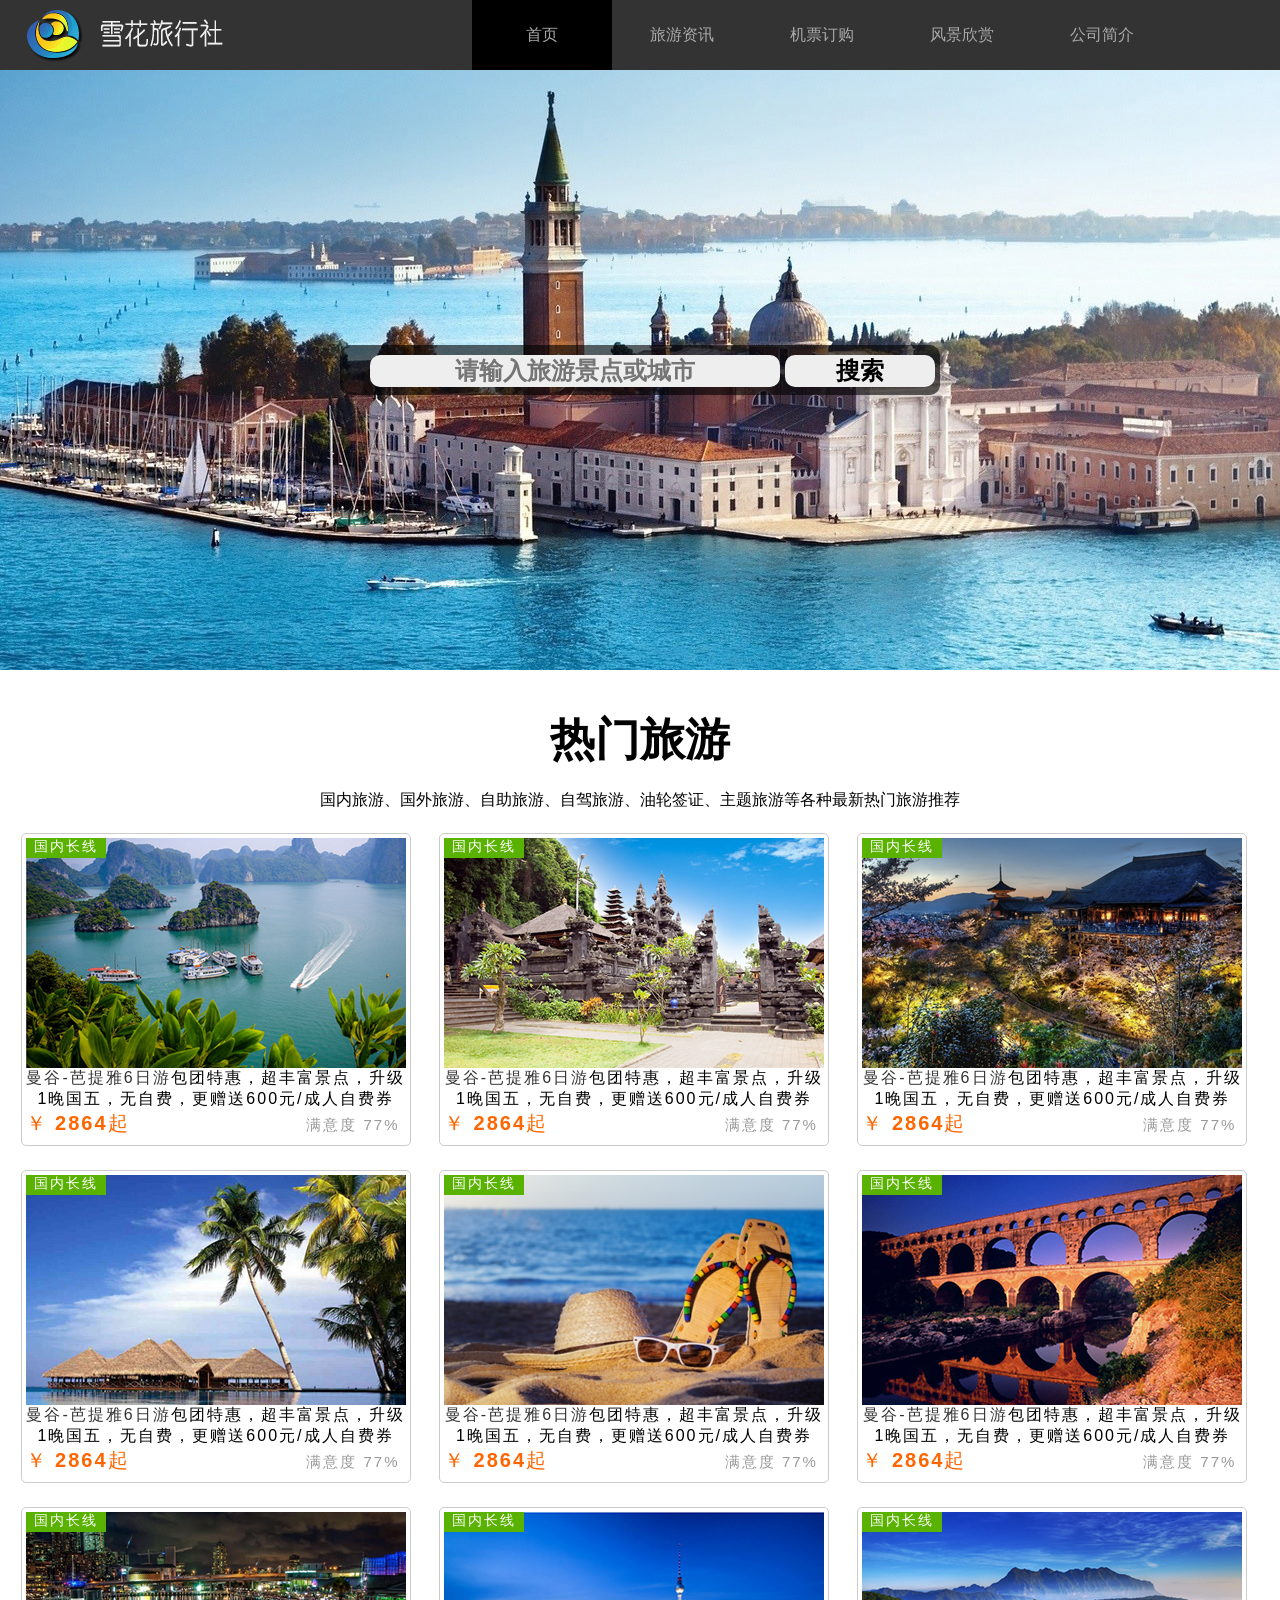
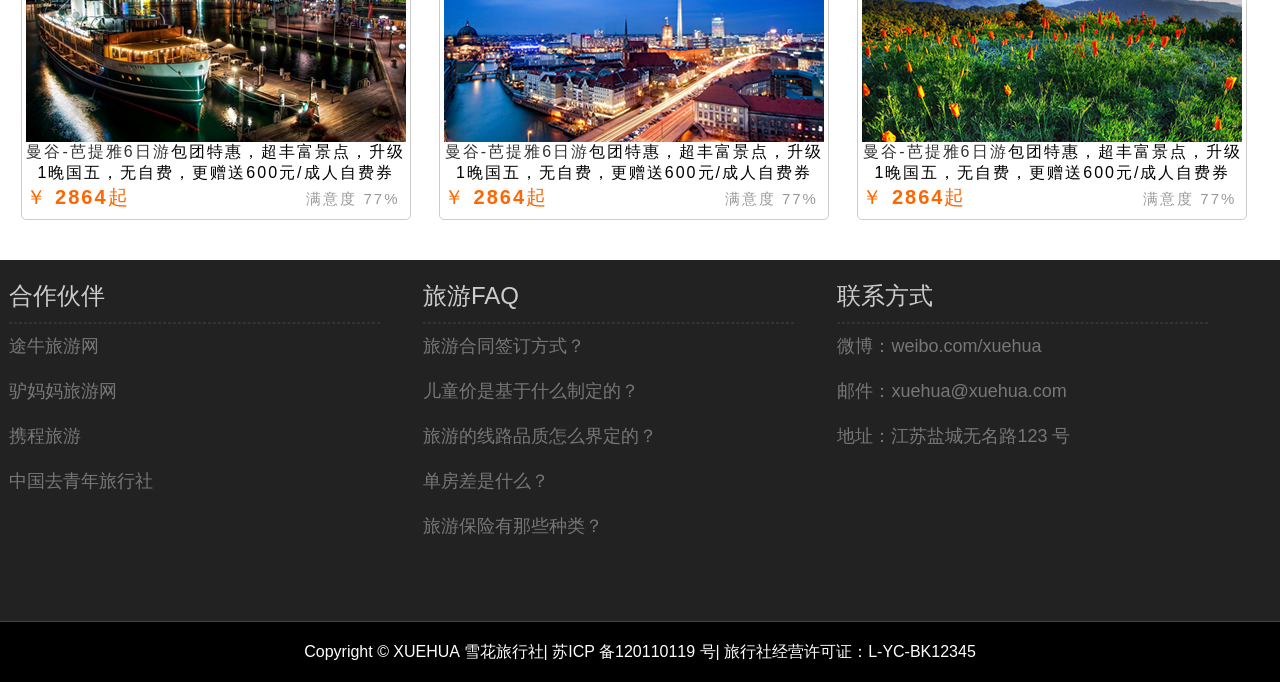
<file: src/index.html>
<!DOCTYPE html>
<html lang="zh-cn">
<head>
    <meta charset="UTF-8">
    <title>首页--旅游网站</title>
    <link rel="stylesheet" href="/css/basic.css">
    <link rel="stylesheet" href="/css/style.css">
</head>
<body>
    <header>
        <nav id="nav">
            <div id="logo">
                <img src="/img/logo.png" alt="logo">
            </div>
            <ul>
                <li class="active"><a href="">首页</a></li>
                <li><a href="informations.html">旅游资讯</a></li>
                <li><a href="ticket.html">机票订购</a></li>
                <li><a href="scenery.html">风景欣赏</a></li>
                <li><a href="about.html">公司简介</a></li>
            </ul>
        </nav>
    </header>
    <div class="search" style="background: url(/img/search.jpg) no-repeat center">
        <div class="center"></div>
        <input type="text" class="input" placeholder="请输入旅游景点或城市">
        <div class="button">搜索</div>
    </div>
    <div class="tour">
        <section class="news">
            <h2>热门旅游</h2>
            <p>国内旅游、国外旅游、自助旅游、自驾旅游、油轮签证、主题旅游等各种最新热门旅游推荐</p>
        </section>
        <figure>
            <img src="/img/tour1.jpg" alt="图片">
            <figcaption>
                <strong class="title">曼谷-芭提雅6日游</strong>包团特惠，超丰富景点，升级1晚国五，无自费，更赠送600元/成人自费券
                <div class="info">
                    <em class="sat">满意度 77%</em>
                    <span class="price">￥ <strong>2864</strong>起</span>
                </div>
                <div class="type">国内长线</div>
            </figcaption>
        </figure>
        <figure>
            <img src="/img/tour2.jpg" alt="图片">
            <figcaption>
                <strong class="title">曼谷-芭提雅6日游</strong>包团特惠，超丰富景点，升级1晚国五，无自费，更赠送600元/成人自费券
                <div class="info">
                    <em class="sat">满意度 77%</em>
                    <span class="price">￥ <strong>2864</strong>起</span>
                </div>
                <div class="type">国内长线</div>
            </figcaption>
        </figure>
        <figure>
            <img src="/img/tour3.jpg" alt="图片">
            <figcaption>
                <strong class="title">曼谷-芭提雅6日游</strong>包团特惠，超丰富景点，升级1晚国五，无自费，更赠送600元/成人自费券
                <div class="info">
                    <em class="sat">满意度 77%</em>
                    <span class="price">￥ <strong>2864</strong>起</span>
                </div>
                <div class="type">国内长线</div>
            </figcaption>
        </figure>
        <figure>
            <img src="/img/tour4.jpg" alt="图片">
            <figcaption>
                <strong class="title">曼谷-芭提雅6日游</strong>包团特惠，超丰富景点，升级1晚国五，无自费，更赠送600元/成人自费券
                <div class="info">
                    <em class="sat">满意度 77%</em>
                    <span class="price">￥ <strong>2864</strong>起</span>
                </div>
                <div class="type">国内长线</div>
            </figcaption>
        </figure>
        <figure>
            <img src="/img/tour5.jpg" alt="图片">
            <figcaption>
                <strong class="title">曼谷-芭提雅6日游</strong>包团特惠，超丰富景点，升级1晚国五，无自费，更赠送600元/成人自费券
                <div class="info">
                    <em class="sat">满意度 77%</em>
                    <span class="price">￥ <strong>2864</strong>起</span>
                </div>
                <div class="type">国内长线</div>
            </figcaption>
        </figure>
        <figure>
            <img src="/img/tour6.jpg" alt="图片">
            <figcaption>
                <strong class="title">曼谷-芭提雅6日游</strong>包团特惠，超丰富景点，升级1晚国五，无自费，更赠送600元/成人自费券
                <div class="info">
                    <em class="sat">满意度 77%</em>
                    <span class="price">￥ <strong>2864</strong>起</span>
                </div>
                <div class="type">国内长线</div>
            </figcaption>
        </figure>
        <figure>
            <img src="/img/tour7.jpg" alt="图片">
            <figcaption>
                <strong class="title">曼谷-芭提雅6日游</strong>包团特惠，超丰富景点，升级1晚国五，无自费，更赠送600元/成人自费券
                <div class="info">
                    <em class="sat">满意度 77%</em>
                    <span class="price">￥ <strong>2864</strong>起</span>
                </div>
                <div class="type">国内长线</div>
            </figcaption>
        </figure>
        <figure>
            <img src="/img/tour8.jpg" alt="图片">
            <figcaption>
                <strong class="title">曼谷-芭提雅6日游</strong>包团特惠，超丰富景点，升级1晚国五，无自费，更赠送600元/成人自费券
                <div class="info">
                    <em class="sat">满意度 77%</em>
                    <span class="price">￥ <strong>2864</strong>起</span>
                </div>
                <div class="type">国内长线</div>
            </figcaption>
        </figure>
        <figure>
            <img src="/img/tour9.jpg" alt="图片">
            <figcaption>
                <strong class="title">曼谷-芭提雅6日游</strong>包团特惠，超丰富景点，升级1晚国五，无自费，更赠送600元/成人自费券
                <div class="info">
                    <em class="sat">满意度 77%</em>
                    <span class="price">￥ <strong>2864</strong>起</span>
                </div>
                <div class="type">国内长线</div>
            </figcaption>
        </figure>
    </div>
    <footer id="footer">
        <div class="top">
            <div class="block left">
                <h3>合作伙伴</h3>
                <hr>
                <ul>
                    <li>途牛旅游网</li>
                    <li>驴妈妈旅游网</li>
                    <li>携程旅游</li>
                    <li>中国去青年旅行社</li>
                </ul>
            </div>
            <div class="block middle">
                <h3>旅游FAQ</h3>
                <hr>
                <ul class="faq">
                    <li>旅游合同签订方式？</li>
                    <li>儿童价是基于什么制定的？</li>
                    <li>旅游的线路品质怎么界定的？</li>
                    <li>单房差是什么？</li>
                    <li>旅游保险有那些种类？</li>
                </ul>
            </div>
            <div class="block right">
                <h3>联系方式</h3>
                <hr>
                <ul>
                    <li>微博：weibo.com/xuehua</li>
                    <li>邮件：xuehua@xuehua.com</li>
                    <li>地址：江苏盐城无名路123 号</li>
                </ul>
            </div>
        </div>
    </footer>
    <div class="bottom">
        Copyright © XUEHUA 雪花旅行社| 苏ICP 备120110119 号| 旅行社经营许可证：L-YC-BK12345
    </div>
</body>
</html>
</file>
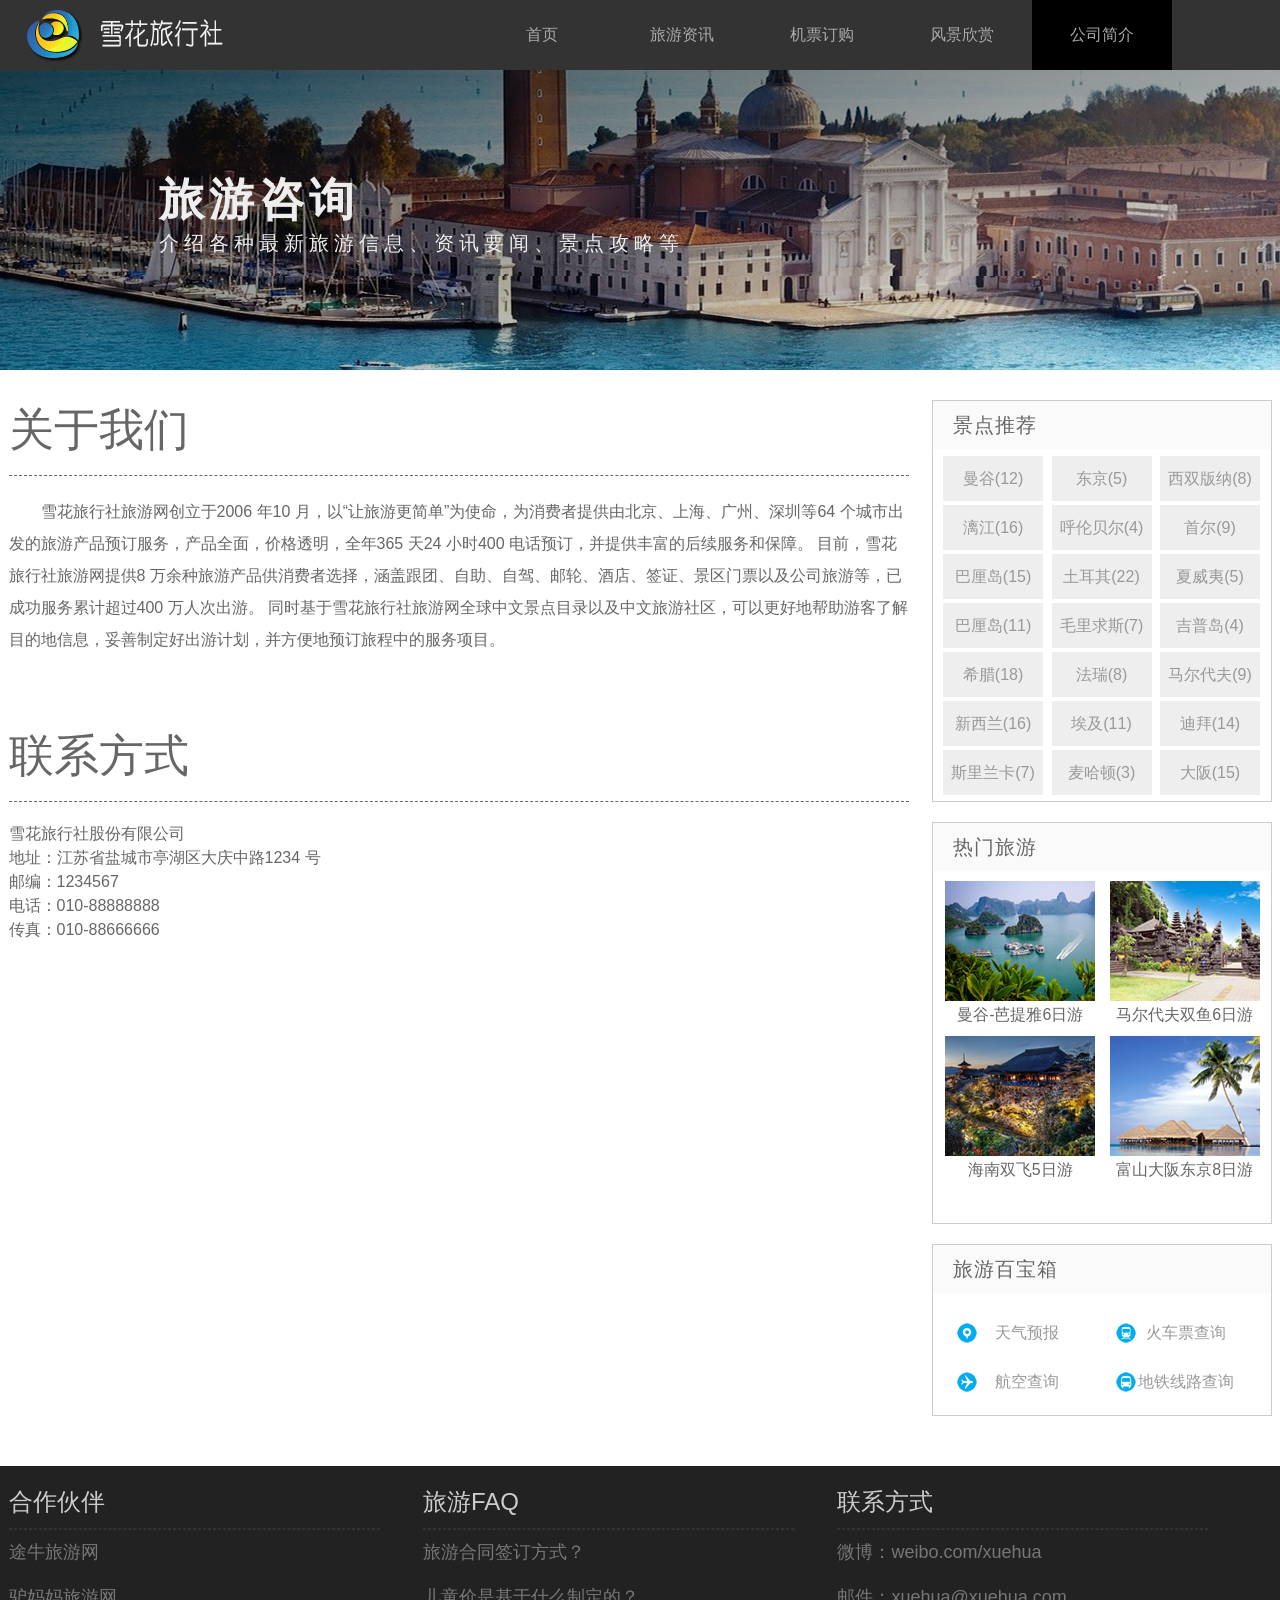
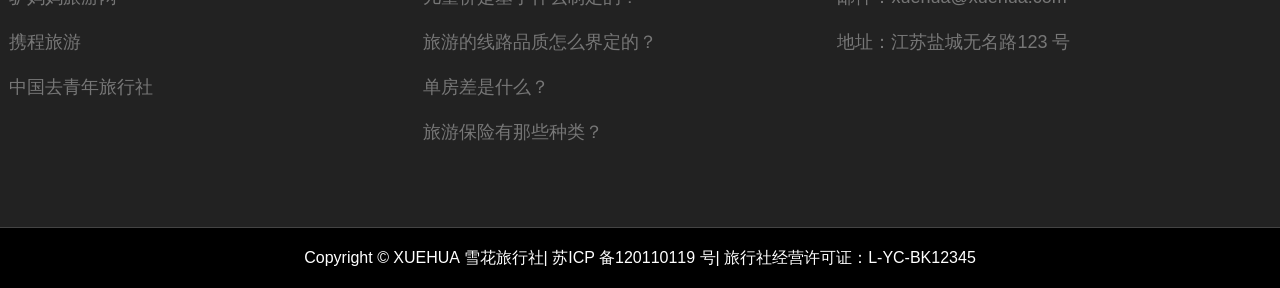
<file: src/about.html>
<!DOCTYPE html>
<html lang="en">
<head>
    <meta charset="UTF-8">
    <title>关于我们--旅游网站</title>
    <link href="/css/column.css" rel="stylesheet">
    <link href="/css/basic.css" rel="stylesheet">
</head>
<body>
<header>
    <nav id="nav">
        <div id="logo">
            <img alt="图片" src="/img/logo.png">
        </div>
        <ul>
            <li><a href="index.html">首页</a></li>
            <li><a href="informations.html">旅游资讯</a></li>
            <li><a href="ticket.html">机票订购</a></li>
            <li><a href="scenery.html">风景欣赏</a></li>
            <li class="active"><a href="about.html">公司简介</a></li>
        </ul>
    </nav>
</header>
<div id="headline"
     style="    background: linear-gradient(to right bottom ,rgba(0,0,0,0.7),rgba(0,0,0,0)),url('/img/headline.jpg') no-repeat center;">
    <div class="headline">
        <hgroup>
            <h2>旅游咨询</h2>
            <p>介绍各种最新旅游信息、资讯要闻、景点攻略等</p>
        </hgroup>
    </div>
</div>
<div id="container">
    <article class="list about">
        <section>
            <h2>关于我们</h2>
            <p>雪花旅行社旅游网创立于2006 年10 月，以“让旅游更简单”为使命，为消费者提供由北京、上海、广州、深圳等64
                个城市出发的旅游产品预订服务，产品全面，价格透明，全年365 天24 小时400 电话预订，并提供丰富的后续服务和保障。
                目前，雪花旅行社旅游网提供8 万余种旅游产品供消费者选择，涵盖跟团、自助、自驾、邮轮、酒店、签证、景区门票以及公司旅游等，已成功服务累计超过400
                万人次出游。
                同时基于雪花旅行社旅游网全球中文景点目录以及中文旅游社区，可以更好地帮助游客了解目的地信息，妥善制定好出游计划，并方便地预订旅程中的服务项目。</p>
        </section>
        <section class="address">
            <h2>联系方式</h2>
            <address>
                <ul>
                    <li>雪花旅行社股份有限公司</li>
                    <li>地址：江苏省盐城市亭湖区大庆中路1234 号</li>
                    <li>邮编：1234567</li>
                    <li>电话：010-88888888</li>
                    <li>传真：010-88666666</li>
                </ul>
            </address>
        </section>
    </article>
    <aside class="sidebar">
        <div class="recommend sidebox">
            <h3>景点推荐</h3>
            <div class="tag">
                <ul>
                    <li><a href="">曼谷(12)</a></li>
                    <li><a href="">东京(5)</a></li>
                    <li><a href="">西双版纳(8)</a></li>

                    <li><a href="">漓江(16)</a></li>
                    <li><a href="">呼伦贝尔(4)</a></li>
                    <li><a href="">首尔(9)</a></li>

                    <li><a href="">巴厘岛(15)</a></li>
                    <li><a href="">土耳其(22)</a></li>
                    <li><a href="">夏威夷(5)</a></li>

                    <li><a href="">巴厘岛(11)</a></li>
                    <li><a href="">毛里求斯(7)</a></li>
                    <li><a href="">吉普岛(4)</a></li>

                    <li><a href="">希腊(18)</a></li>
                    <li><a href="">法瑞(8)</a></li>
                    <li><a href="">马尔代夫(9)</a></li>

                    <li><a href="">新西兰(16)</a></li>
                    <li><a href="">埃及(11)</a></li>
                    <li><a href="">迪拜(14)</a></li>

                    <li><a href="">斯里兰卡(7)</a></li>
                    <li><a href="">麦哈顿(3)</a></li>
                    <li><a href="">大阪(15)</a></li>
                </ul>
            </div>
        </div>

        <div class="hot sidebox">
            <h3>热门旅游</h3>
            <div class="figure">
                <figure>
                    <img alt="图片" src="/img/hot1.jpg">
                    <figcaption>
                        曼谷-芭提雅6日游
                    </figcaption>
                </figure>

                <figure>
                    <img alt="图片" src="/img/hot2.jpg">
                    <figcaption>
                        马尔代夫双鱼6日游
                    </figcaption>
                </figure>

                <figure>
                    <img alt="图片" src="/img/hot3.jpg">
                    <figcaption>
                        海南双飞5日游
                    </figcaption>
                </figure>

                <figure>
                    <img alt="图片" src="/img/hot4.jpg">
                    <figcaption>
                        富山大阪东京8日游
                    </figcaption>
                </figure>
            </div>
        </div>

        <div class="treasure sidebox">
            <h3>旅游百宝箱</h3>
            <div class="box">
                <a class="trea1" href="" style="background: url('/img/trea1.png') no-repeat 10px center">天气预报</a>
                <a class="trea2" href="" style="background: url('/img/trea2.png') no-repeat 10px center">火车票查询</a>
                <a class="trea3" href="" style="background: url('/img/trea3.png') no-repeat 10px center">航空查询</a>
                <a class="trea4" href=""
                   style="background: url('/img/trea4.png') no-repeat 10px center">地铁线路查询</a>
            </div>
        </div>
    </aside>
</div>
<footer id="footer">
    <div class="top">
        <div class="block left">
            <h3>合作伙伴</h3>
            <hr>
            <ul>
                <li>途牛旅游网</li>
                <li>驴妈妈旅游网</li>
                <li>携程旅游</li>
                <li>中国去青年旅行社</li>
            </ul>
        </div>
        <div class="block middle">
            <h3>旅游FAQ</h3>
            <hr>
            <ul class="faq">
                <li>旅游合同签订方式？</li>
                <li>儿童价是基于什么制定的？</li>
                <li>旅游的线路品质怎么界定的？</li>
                <li>单房差是什么？</li>
                <li>旅游保险有那些种类？</li>
            </ul>
        </div>
        <div class="block right">
            <h3>联系方式</h3>
            <hr>
            <ul>
                <li>微博：weibo.com/xuehua</li>
                <li>邮件：xuehua@xuehua.com</li>
                <li>地址：江苏盐城无名路123 号</li>
            </ul>
        </div>
    </div>
</footer>
<div class="bottom">
    Copyright © XUEHUA 雪花旅行社| 苏ICP 备120110119 号| 旅行社经营许可证：L-YC-BK12345
</div>
</body>
</html>
</file>
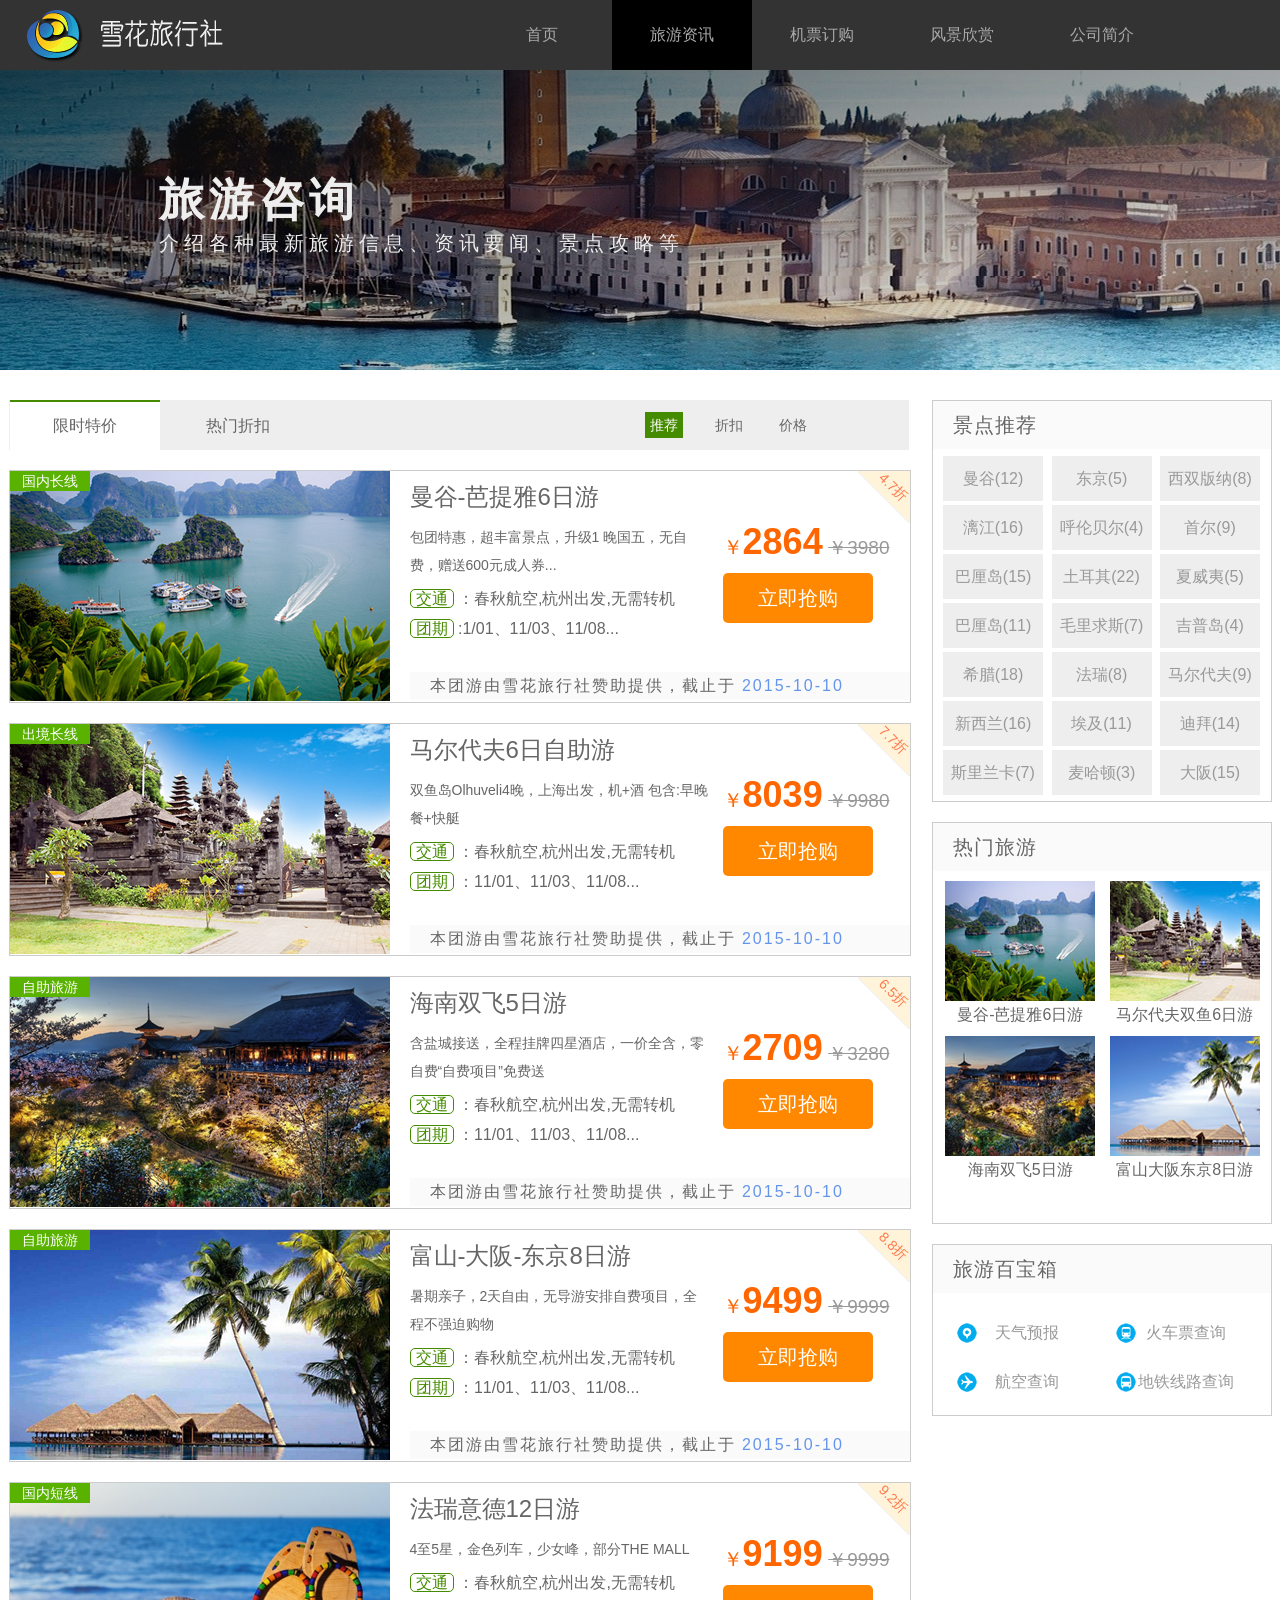
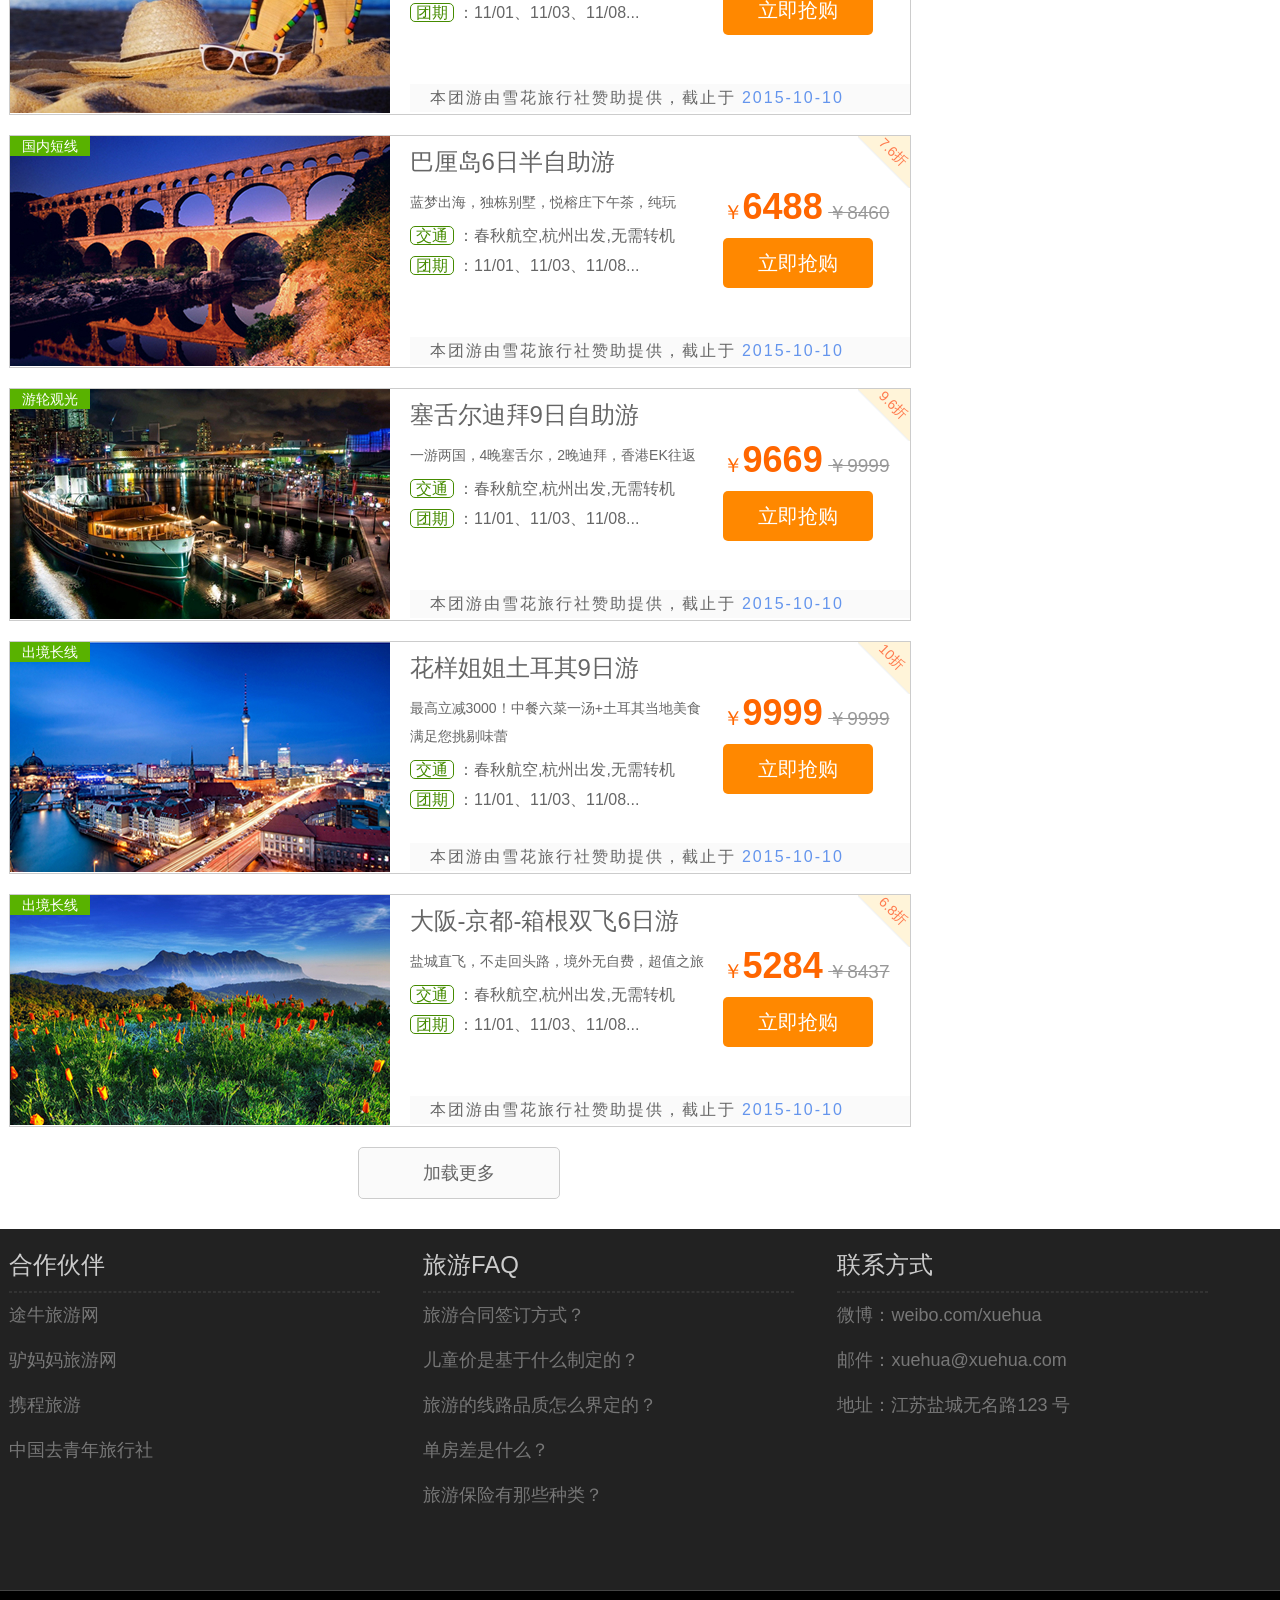
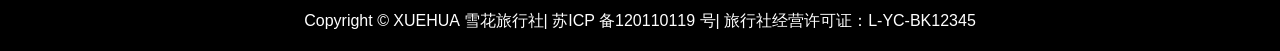
<file: src/informations.html>
<!DOCTYPE html>
<html lang="en">
<head>
    <meta charset="UTF-8">
    <title>旅游资讯--旅游网站</title>
    <link href="/css/column.css" rel="stylesheet">
    <link href="/css/basic.css" rel="stylesheet">
</head>
<body>
<header>
    <nav id="nav">
        <div id="logo">
            <img alt="图片" src="/img/logo.png">
        </div>
        <ul>
            <li><a href="index.html">首页</a></li>
            <li class="active"><a href="">旅游资讯</a></li>
            <li><a href="ticket.html">机票订购</a></li>
            <li><a href="scenery.html">风景欣赏</a></li>
            <li><a href="about.html">公司简介</a></li>
        </ul>
    </nav>
</header>
<div id="headline"
     style="    background: linear-gradient(to right bottom ,rgba(0,0,0,0.7),rgba(0,0,0,0)),url('/img/headline.jpg') no-repeat center;">
    <div class="headline">
        <hgroup>
            <h2>旅游咨询</h2>
            <p>介绍各种最新旅游信息、资讯要闻、景点攻略等</p>
        </hgroup>
    </div>
</div>
<div id="container">
    <article class="list information">
        <div class="infos">
            <ul class="infos_left">
                <li>限时特价</li>
                <li>热门折扣</li>
            </ul>
            <ul class="infos_right">
                <li><a class="selected" href="">推荐</a></li>
                <li><a href="">折扣</a></li>
                <li><a href="">价格</a></li>
            </ul>
        </div>

        <figure class="tour">
            <img alt="图片" src="/img/tour1.jpg">
            <figcaption class="description">
                <h3>曼谷-芭提雅6日游</h3>
                <p>包团特惠，超丰富景点，升级1 晚国五，无自费，赠送600元成人券...</p>
                <ol>
                    <li>
                        <mark>交通</mark>
                        ：春秋航空,杭州出发,无需转机
                    </li>
                    <li>
                        <mark>团期</mark>
                        :1/01、11/03、11/08...
                    </li>
                </ol>
                <div class="buy">
                    <div class="price">￥<strong>2864</strong> <s>￥3980</s></div>
                    <div class="reserve"><a href="">立即抢购</a></div>
                </div>
                <div class="type">国内长线</div>
                <div class="disc" style="background: url('/img/disc.png') no-repeat"><span>4.7折</span></div>
                <div class="footer">本团游由雪花旅行社赞助提供，截止于
                    <time>2015-10-10</time>
                </div>
            </figcaption>
        </figure>

        <figure class="tour">
            <img alt="图片" src="/img/tour2.jpg">
            <figcaption class="description">
                <h3>马尔代夫6日自助游</h3>
                <p>双鱼岛Olhuveli4晚，上海出发，机+酒 包含:早晚餐+快艇</p>
                <ol>
                    <li>
                        <mark>交通</mark>
                        ：春秋航空,杭州出发,无需转机
                    </li>
                    <li>
                        <mark>团期</mark>
                        ：11/01、11/03、11/08...
                    </li>
                </ol>
                <div class="buy">
                    <div class="price">￥<strong>8039</strong> <s>￥9980</s>
                        <div class="reserve"><a href="">立即抢购</a></div>
                    </div>
                </div>
                <div class="type">出境长线</div>
                <div class="disc" style="background: url('/img/disc.png') no-repeat"><span>7.7折</span></div>
                <div class="footer">
                    本团游由雪花旅行社赞助提供，截止于
                    <time>2015-10-10</time>
                </div>
            </figcaption>
        </figure>

        <figure class="tour">
            <img alt="图片" src="/img/tour3.jpg">
            <figcaption class="description">
                <h3>海南双飞5日游</h3>
                <p>含盐城接送，全程挂牌四星酒店，一价全含，零自费“自费项目”免费送</p>
                <ol>
                    <li>
                        <mark>交通</mark>
                        ：春秋航空,杭州出发,无需转机
                    </li>
                    <li>
                        <mark>团期</mark>
                        ：11/01、11/03、11/08...
                    </li>
                </ol>
                <div class="buy">
                    <div class="price">￥<strong>2709</strong> <s>￥3280</s>
                        <div class="reserve"><a href="">立即抢购</a></div>
                    </div>
                </div>
                <div class="type">自助旅游</div>
                <div class="disc" style="background: url('/img/disc.png') no-repeat"><span>6.5折</span></div>
                <div class="footer">
                    本团游由雪花旅行社赞助提供，截止于
                    <time>2015-10-10</time>
                </div>
            </figcaption>
        </figure>

        <figure class="tour">
            <img alt="图片" src="/img/tour4.jpg">
            <figcaption class="description">
                <h3>富山-大阪-东京8日游</h3>
                <p>暑期亲子，2天自由，无导游安排自费项目，全程不强迫购物</p>
                <ol>
                    <li>
                        <mark>交通</mark>
                        ：春秋航空,杭州出发,无需转机
                    </li>
                    <li>
                        <mark>团期</mark>
                        ：11/01、11/03、11/08...
                    </li>
                </ol>
                <div class="buy">
                    <div class="price">￥<strong>9499</strong> <s>￥9999</s>
                        <div class="reserve"><a href="">立即抢购</a></div>
                    </div>
                </div>

                <div class="type">自助旅游</div>
                <div class="disc" style="background: url('/img/disc.png') no-repeat"><span>8.8折</span></div>
                <div class="footer">
                    本团游由雪花旅行社赞助提供，截止于
                    <time>2015-10-10</time>
                </div>
            </figcaption>
        </figure>

        <figure class="tour">
            <img alt="图片" src="/img/tour5.jpg">
            <figcaption class="description">
                <h3>法瑞意德12日游</h3>
                <p>4至5星，金色列车，少女峰，部分THE MALL</p>
                <ol>
                    <li>
                        <mark>交通</mark>
                        ：春秋航空,杭州出发,无需转机
                    </li>
                    <li>
                        <mark>团期</mark>
                        ：11/01、11/03、11/08...
                    </li>
                </ol>
                <div class="buy">
                    <div class="price">￥<strong>9199</strong> <s>￥9999</s>
                        <div class="reserve"><a href="">立即抢购</a></div>
                    </div>
                </div>

                <div class="type">国内短线</div>
                <div class="disc" style="background: url('/img/disc.png') no-repeat"><span>9.2折</span></div>
                <div class="footer">
                    本团游由雪花旅行社赞助提供，截止于
                    <time>2015-10-10</time>
                </div>
            </figcaption>
        </figure>

        <figure class="tour">
            <img alt="图片" src="/img/tour6.jpg">
            <figcaption class="description">
                <h3>巴厘岛6日半自助游</h3>
                <p>蓝梦出海，独栋别墅，悦榕庄下午茶，纯玩</p>
                <ol>
                    <li>
                        <mark>交通</mark>
                        ：春秋航空,杭州出发,无需转机
                    </li>
                    <li>
                        <mark>团期</mark>
                        ：11/01、11/03、11/08...
                    </li>
                </ol>
                <div class="buy">
                    <div class="price">￥<strong>6488</strong> <s>￥8460</s>
                        <div class="reserve"><a href="">立即抢购</a></div>
                    </div>
                </div>

                <div class="type">国内短线</div>
                <div class="disc" style="background: url('/img/disc.png') no-repeat"><span>7.6折</span></div>
                <div class="footer">
                    本团游由雪花旅行社赞助提供，截止于
                    <time>2015-10-10</time>
                </div>
            </figcaption>
        </figure>

        <figure class="tour">
            <img alt="图片" src="/img/tour7.jpg">
            <figcaption class="description">
                <h3>塞舌尔迪拜9日自助游</h3>
                <p>一游两国，4晚塞舌尔，2晚迪拜，香港EK往返</p>
                <ol>
                    <li>
                        <mark>交通</mark>
                        ：春秋航空,杭州出发,无需转机
                    </li>
                    <li>
                        <mark>团期</mark>
                        ：11/01、11/03、11/08...
                    </li>
                </ol>
                <div class="buy">
                    <div class="price">￥<strong>9669</strong> <s>￥9999</s>
                        <div class="reserve"><a href="">立即抢购</a></div>
                    </div>
                </div>

                <div class="type">游轮观光</div>
                <div class="disc" style="background: url('/img/disc.png') no-repeat"><span>9.6折</span></div>
                <div class="footer">
                    本团游由雪花旅行社赞助提供，截止于
                    <time>2015-10-10</time>
                </div>
            </figcaption>
        </figure>

        <figure class="tour">
            <img alt="图片" src="/img/tour8.jpg">
            <figcaption class="description">
                <h3>花样姐姐土耳其9日游</h3>
                <p>最高立减3000！中餐六菜一汤+土耳其当地美食满足您挑剔味蕾</p>
                <ol>
                    <li>
                        <mark>交通</mark>
                        ：春秋航空,杭州出发,无需转机
                    </li>
                    <li>
                        <mark>团期</mark>
                        ：11/01、11/03、11/08...
                    </li>
                </ol>
                <div class="buy">
                    <div class="price">￥<strong>9999</strong> <s>￥9999</s>
                        <div class="reserve"><a href="">立即抢购</a></div>
                    </div>
                </div>

                <div class="type">出境长线</div>
                <div class="disc" style="background: url('/img/disc.png') no-repeat"><span>10折</span></div>
                <div class="footer">
                    本团游由雪花旅行社赞助提供，截止于
                    <time>2015-10-10</time>
                </div>
            </figcaption>
        </figure>

        <figure class="tour">
            <img alt="图片" src="/img/tour9.jpg">
            <figcaption class="description">
                <h3>大阪-京都-箱根双飞6日游</h3>
                <p>盐城直飞，不走回头路，境外无自费，超值之旅</p>
                <ol>
                    <li>
                        <mark>交通</mark>
                        ：春秋航空,杭州出发,无需转机
                    </li>
                    <li>
                        <mark>团期</mark>
                        ：11/01、11/03、11/08...
                    </li>
                </ol>
                <div class="buy">
                    <div class="price">￥<strong>5284</strong> <s>￥8437</s>
                        <div class="reserve"><a href="">立即抢购</a></div>
                    </div>
                </div>
                <div class="type">出境长线</div>
                <div class="disc" style="background: url('/img/disc.png') no-repeat"><span>6.8折</span></div>
                <div class="footer">
                    本团游由雪花旅行社赞助提供，截止于
                    <time>2015-10-10</time>
                </div>
            </figcaption>
        </figure>
        <div class="more">加载更多</div>
    </article>
    <aside class="sidebar">
        <div class="recommend sidebox">
            <h3>景点推荐</h3>
            <div class="tag">
                <ul>
                    <li><a href="">曼谷(12)</a></li>
                    <li><a href="">东京(5)</a></li>
                    <li><a href="">西双版纳(8)</a></li>

                    <li><a href="">漓江(16)</a></li>
                    <li><a href="">呼伦贝尔(4)</a></li>
                    <li><a href="">首尔(9)</a></li>

                    <li><a href="">巴厘岛(15)</a></li>
                    <li><a href="">土耳其(22)</a></li>
                    <li><a href="">夏威夷(5)</a></li>

                    <li><a href="">巴厘岛(11)</a></li>
                    <li><a href="">毛里求斯(7)</a></li>
                    <li><a href="">吉普岛(4)</a></li>

                    <li><a href="">希腊(18)</a></li>
                    <li><a href="">法瑞(8)</a></li>
                    <li><a href="">马尔代夫(9)</a></li>

                    <li><a href="">新西兰(16)</a></li>
                    <li><a href="">埃及(11)</a></li>
                    <li><a href="">迪拜(14)</a></li>

                    <li><a href="">斯里兰卡(7)</a></li>
                    <li><a href="">麦哈顿(3)</a></li>
                    <li><a href="">大阪(15)</a></li>
                </ul>
            </div>
        </div>

        <div class="hot sidebox">
            <h3>热门旅游</h3>
            <div class="figure">
                <figure>
                    <img alt="图片" src="/img/hot1.jpg">
                    <figcaption>
                        曼谷-芭提雅6日游
                    </figcaption>
                </figure>

                <figure>
                    <img alt="图片" src="/img/hot2.jpg">
                    <figcaption>
                        马尔代夫双鱼6日游
                    </figcaption>
                </figure>

                <figure>
                    <img alt="图片" src="/img/hot3.jpg">
                    <figcaption>
                        海南双飞5日游
                    </figcaption>
                </figure>

                <figure>
                    <img alt="图片" src="/img/hot4.jpg">
                    <figcaption>
                        富山大阪东京8日游
                    </figcaption>
                </figure>
            </div>
        </div>

        <div class="treasure sidebox">
            <h3>旅游百宝箱</h3>
            <div class="box">
                <a class="trea1" href="" style="background: url('/img/trea1.png') no-repeat 10px center">天气预报</a>
                <a class="trea2" href="" style="background: url('/img/trea2.png') no-repeat 10px center">火车票查询</a>
                <a class="trea3" href="" style="background: url('/img/trea3.png') no-repeat 10px center">航空查询</a>
                <a class="trea4" href=""
                   style="background: url('/img/trea4.png') no-repeat 10px center">地铁线路查询</a>
            </div>
        </div>
    </aside>
</div>
<footer id="footer">
    <div class="top">
        <div class="block left">
            <h3>合作伙伴</h3>
            <hr>
            <ul>
                <li>途牛旅游网</li>
                <li>驴妈妈旅游网</li>
                <li>携程旅游</li>
                <li>中国去青年旅行社</li>
            </ul>
        </div>
        <div class="block middle">
            <h3>旅游FAQ</h3>
            <hr>
            <ul class="faq">
                <li>旅游合同签订方式？</li>
                <li>儿童价是基于什么制定的？</li>
                <li>旅游的线路品质怎么界定的？</li>
                <li>单房差是什么？</li>
                <li>旅游保险有那些种类？</li>
            </ul>
        </div>
        <div class="block right">
            <h3>联系方式</h3>
            <hr>
            <ul>
                <li>微博：weibo.com/xuehua</li>
                <li>邮件：xuehua@xuehua.com</li>
                <li>地址：江苏盐城无名路123 号</li>
            </ul>
        </div>
    </div>
</footer>
<div class="bottom">
    Copyright © XUEHUA 雪花旅行社| 苏ICP 备120110119 号| 旅行社经营许可证：L-YC-BK12345
</div>
</body>
</html>
</file>
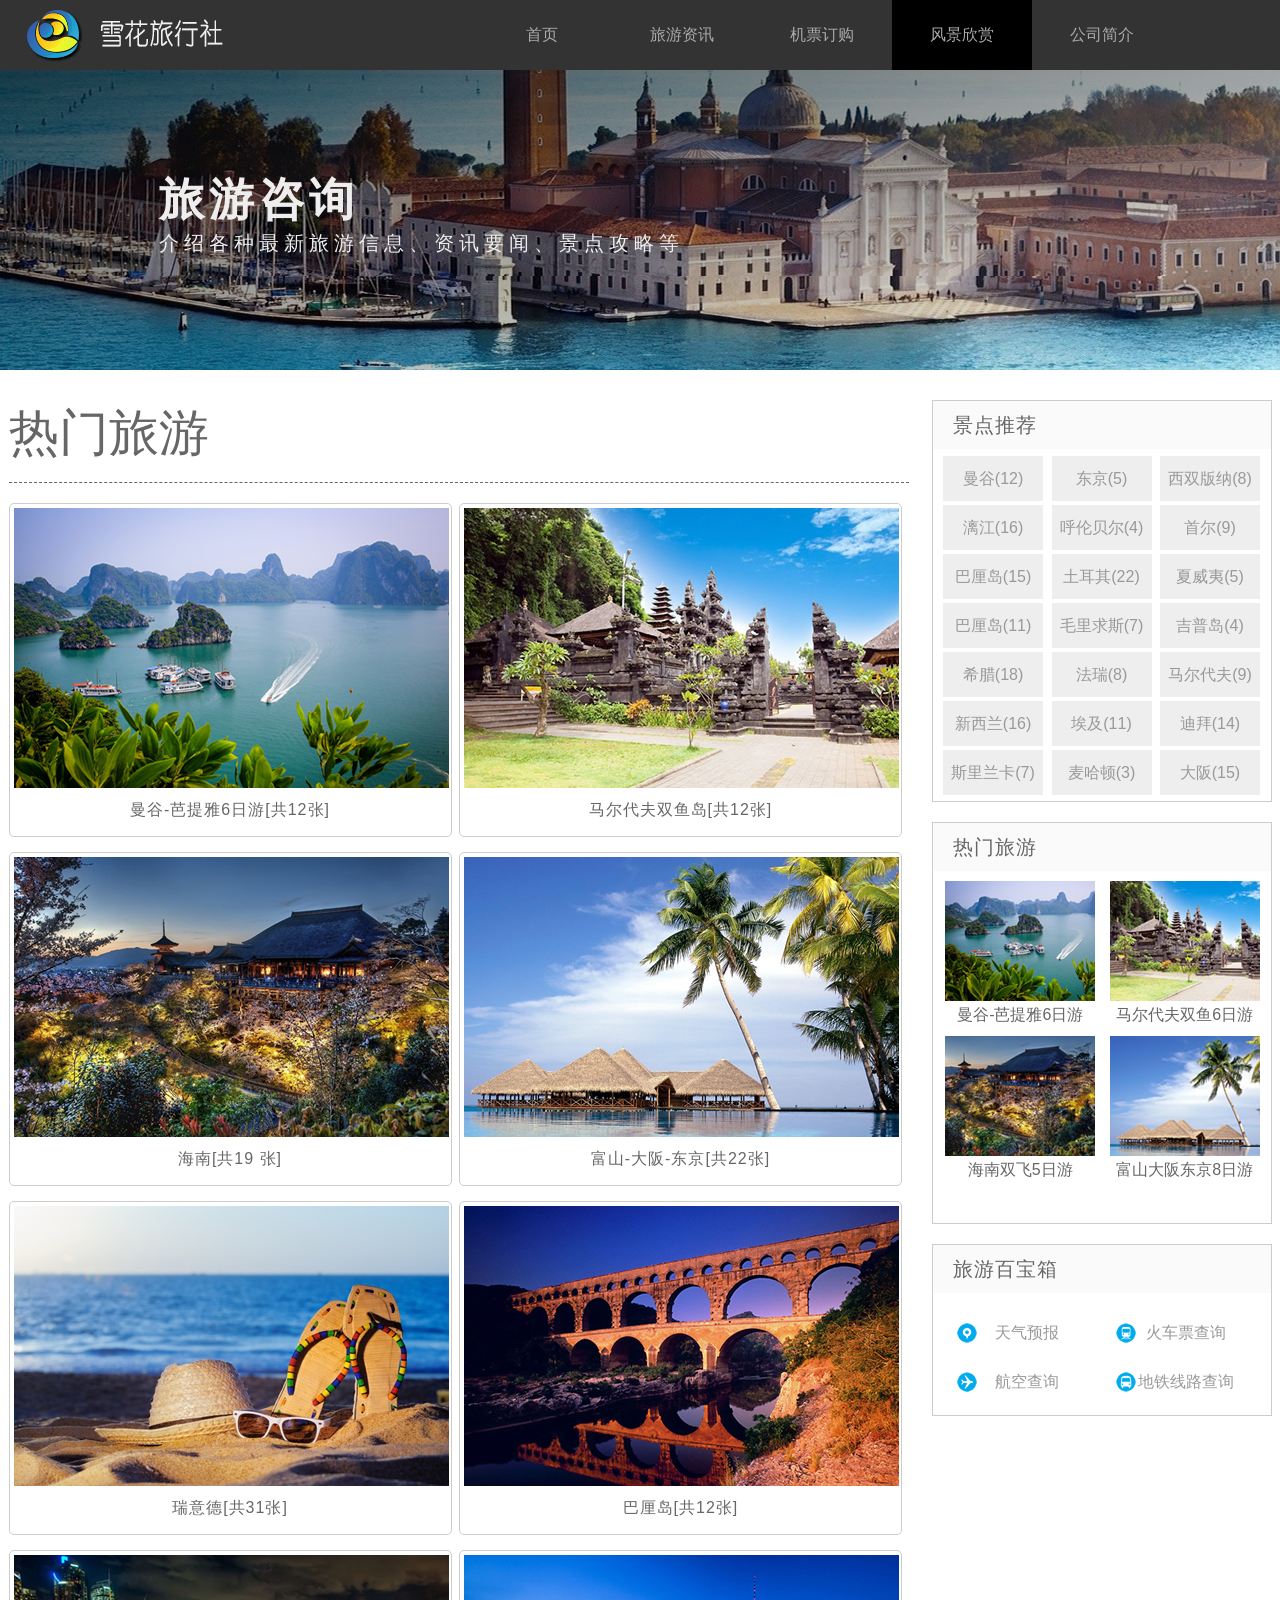
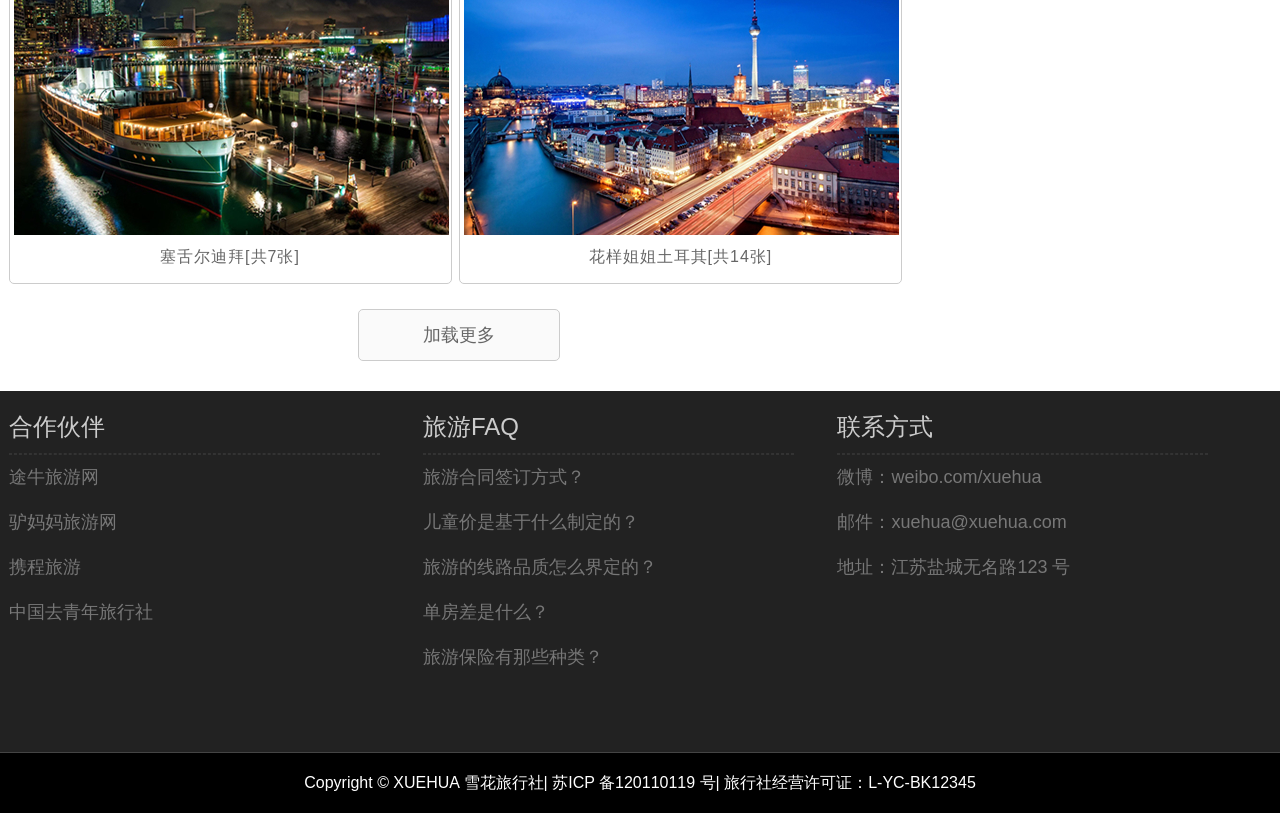
<file: src/scenery.html>
<!DOCTYPE html>
<html lang="en">
<head>
    <meta charset="UTF-8">
    <title>风景欣赏--旅游网站</title>
    <link href="/css/column.css" rel="stylesheet">
    <link href="/css/basic.css" rel="stylesheet">
</head>
<body>
<header>
    <nav id="nav">
        <div id="logo">
            <img alt="图片" src="/img/logo.png">
        </div>
        <ul>
            <li><a href="index.html">首页</a></li>
            <li><a href="informations.html">旅游资讯</a></li>
            <li><a href="ticket.html">机票订购</a></li>
            <li class="active"><a href="scenery.html">风景欣赏</a></li>
            <li><a href="about.html">公司简介</a></li>
        </ul>
    </nav>
</header>
<div id="headline"
     style="    background: linear-gradient(to right bottom ,rgba(0,0,0,0.7),rgba(0,0,0,0)),url('/img/headline.jpg') no-repeat center;">
    <div class="headline">
        <hgroup>
            <h2>旅游咨询</h2>
            <p>介绍各种最新旅游信息、资讯要闻、景点攻略等</p>
        </hgroup>
    </div>
</div>
<div id="container">
    <article class="list scenery">
        <section>
            <h2>热门旅游</h2>
            <figure>
                <img src="/img/s1.jpg" alt="图片">
                <figcaption>
                    曼谷-芭提雅6日游[共12张]
                </figcaption>
            </figure>
            <figure>
                <img src="/img/s2.jpg" alt="图片">
                <figcaption>
                    马尔代夫双鱼岛[共12张]

                </figcaption>
            </figure>
            <figure>
                <img src="/img/s3.jpg" alt="图片">
                <figcaption>
                    海南[共19 张]

                </figcaption>
            </figure>
            <figure>
                <img src="/img/s4.jpg" alt="图片">
                <figcaption>
                    富山-大阪-东京[共22张]

                </figcaption>
            </figure>
            <figure>
                <img src="/img/s5.jpg" alt="图片">
                <figcaption>
                    瑞意德[共31张]

                </figcaption>
            </figure>
            <figure>
                <img src="/img/s6.jpg" alt="图片">
                <figcaption>
                    巴厘岛[共12张]

                </figcaption>
            </figure>
            <figure>
                <img src="/img/s7.jpg" alt="图片">
                <figcaption>
                    塞舌尔迪拜[共7张]

                </figcaption>
            </figure>
            <figure>
                <img src="/img/s8.jpg" alt="图片">
                <figcaption>
                    花样姐姐土耳其[共14张]

                </figcaption>
            </figure>
            <div class="more">加载更多</div>
        </section>
    </article>
    <aside class="sidebar">
        <div class="recommend sidebox">
            <h3>景点推荐</h3>
            <div class="tag">
                <ul>
                    <li><a href="">曼谷(12)</a></li>
                    <li><a href="">东京(5)</a></li>
                    <li><a href="">西双版纳(8)</a></li>

                    <li><a href="">漓江(16)</a></li>
                    <li><a href="">呼伦贝尔(4)</a></li>
                    <li><a href="">首尔(9)</a></li>

                    <li><a href="">巴厘岛(15)</a></li>
                    <li><a href="">土耳其(22)</a></li>
                    <li><a href="">夏威夷(5)</a></li>

                    <li><a href="">巴厘岛(11)</a></li>
                    <li><a href="">毛里求斯(7)</a></li>
                    <li><a href="">吉普岛(4)</a></li>

                    <li><a href="">希腊(18)</a></li>
                    <li><a href="">法瑞(8)</a></li>
                    <li><a href="">马尔代夫(9)</a></li>

                    <li><a href="">新西兰(16)</a></li>
                    <li><a href="">埃及(11)</a></li>
                    <li><a href="">迪拜(14)</a></li>

                    <li><a href="">斯里兰卡(7)</a></li>
                    <li><a href="">麦哈顿(3)</a></li>
                    <li><a href="">大阪(15)</a></li>
                </ul>
            </div>
        </div>

        <div class="hot sidebox">
            <h3>热门旅游</h3>
            <div class="figure">
                <figure>
                    <img alt="图片" src="/img/hot1.jpg">
                    <figcaption>
                        曼谷-芭提雅6日游
                    </figcaption>
                </figure>

                <figure>
                    <img alt="图片" src="/img/hot2.jpg">
                    <figcaption>
                        马尔代夫双鱼6日游
                    </figcaption>
                </figure>

                <figure>
                    <img alt="图片" src="/img/hot3.jpg">
                    <figcaption>
                        海南双飞5日游
                    </figcaption>
                </figure>

                <figure>
                    <img alt="图片" src="/img/hot4.jpg">
                    <figcaption>
                        富山大阪东京8日游
                    </figcaption>
                </figure>
            </div>
        </div>

        <div class="treasure sidebox">
            <h3>旅游百宝箱</h3>
            <div class="box">
                <a class="trea1" href="" style="background: url('/img/trea1.png') no-repeat 10px center">天气预报</a>
                <a class="trea2" href="" style="background: url('/img/trea2.png') no-repeat 10px center">火车票查询</a>
                <a class="trea3" href="" style="background: url('/img/trea3.png') no-repeat 10px center">航空查询</a>
                <a class="trea4" href=""
                   style="background: url('/img/trea4.png') no-repeat 10px center">地铁线路查询</a>
            </div>
        </div>
    </aside>
</div>
<footer id="footer">
    <div class="top">
        <div class="block left">
            <h3>合作伙伴</h3>
            <hr>
            <ul>
                <li>途牛旅游网</li>
                <li>驴妈妈旅游网</li>
                <li>携程旅游</li>
                <li>中国去青年旅行社</li>
            </ul>
        </div>
        <div class="block middle">
            <h3>旅游FAQ</h3>
            <hr>
            <ul class="faq">
                <li>旅游合同签订方式？</li>
                <li>儿童价是基于什么制定的？</li>
                <li>旅游的线路品质怎么界定的？</li>
                <li>单房差是什么？</li>
                <li>旅游保险有那些种类？</li>
            </ul>
        </div>
        <div class="block right">
            <h3>联系方式</h3>
            <hr>
            <ul>
                <li>微博：weibo.com/xuehua</li>
                <li>邮件：xuehua@xuehua.com</li>
                <li>地址：江苏盐城无名路123 号</li>
            </ul>
        </div>
    </div>
</footer>
<div class="bottom">
    Copyright © XUEHUA 雪花旅行社| 苏ICP 备120110119 号| 旅行社经营许可证：L-YC-BK12345
</div>
</body>
</html>
</file>
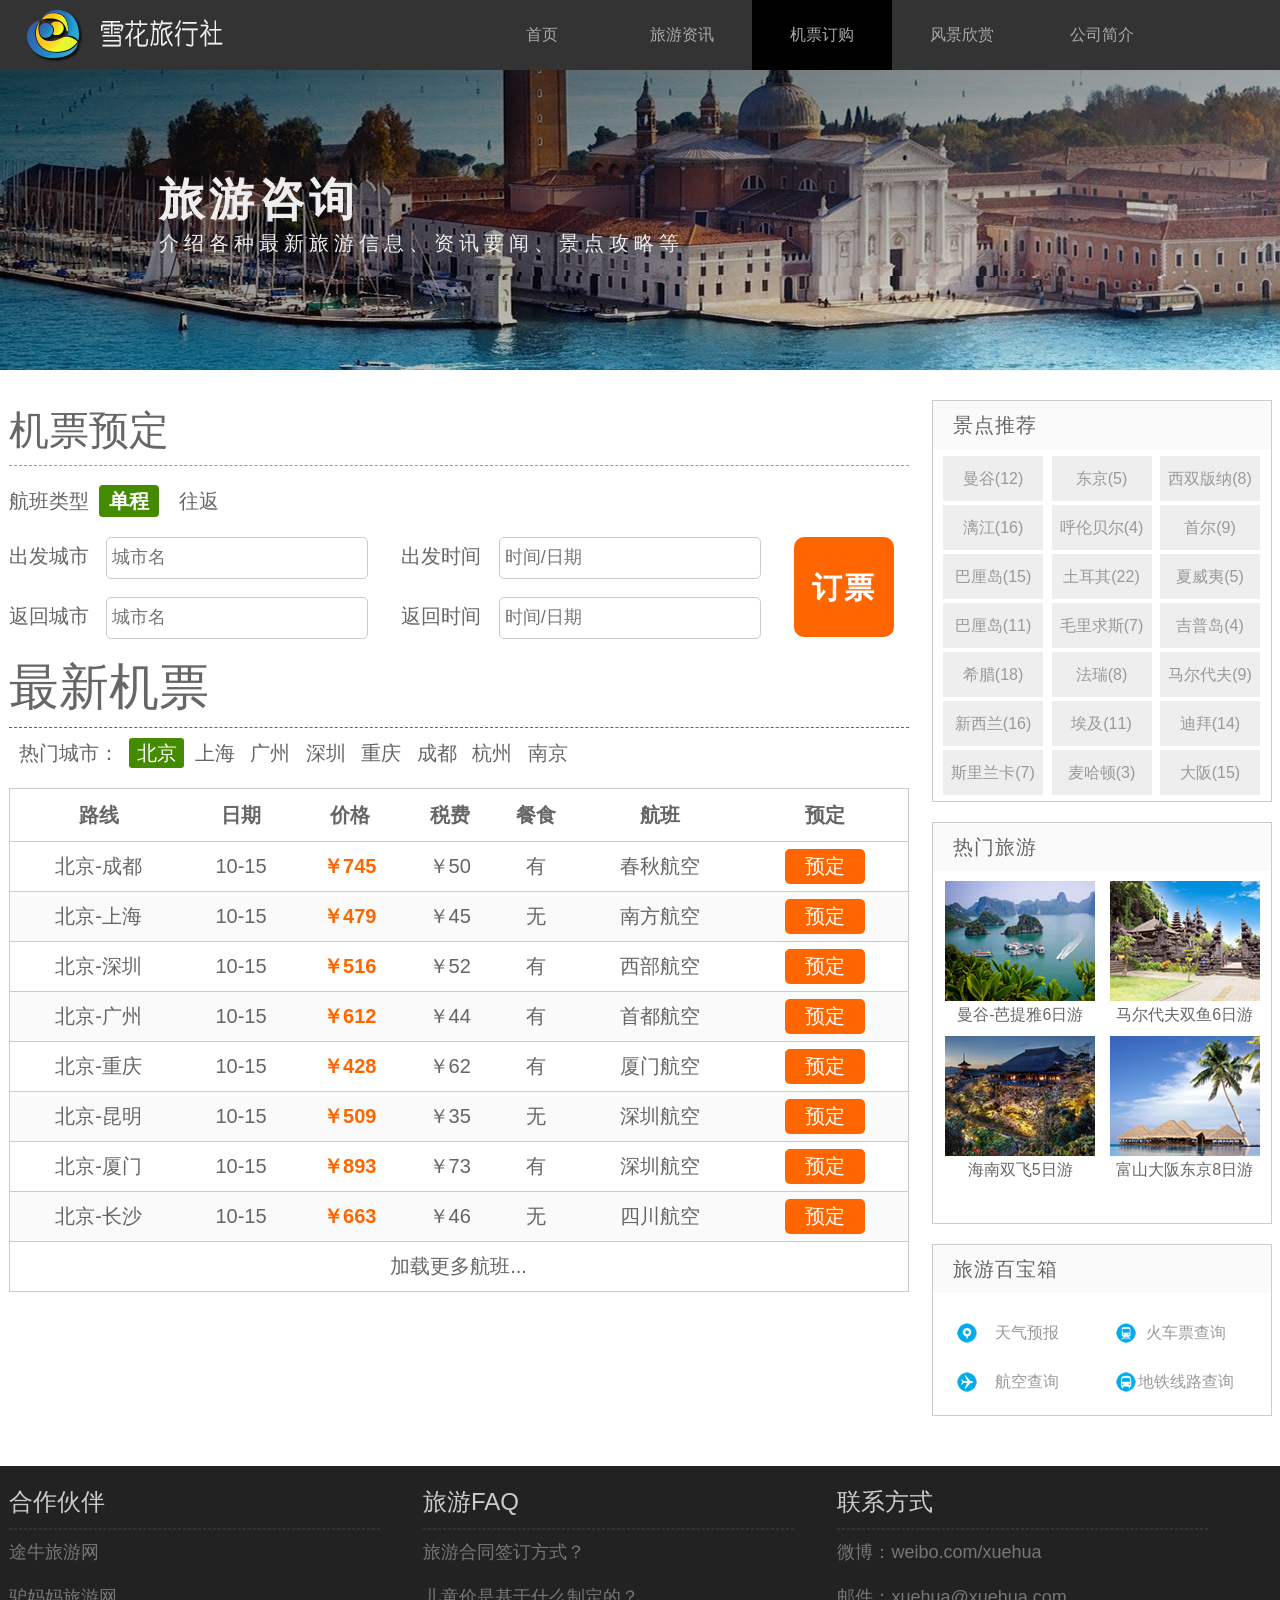
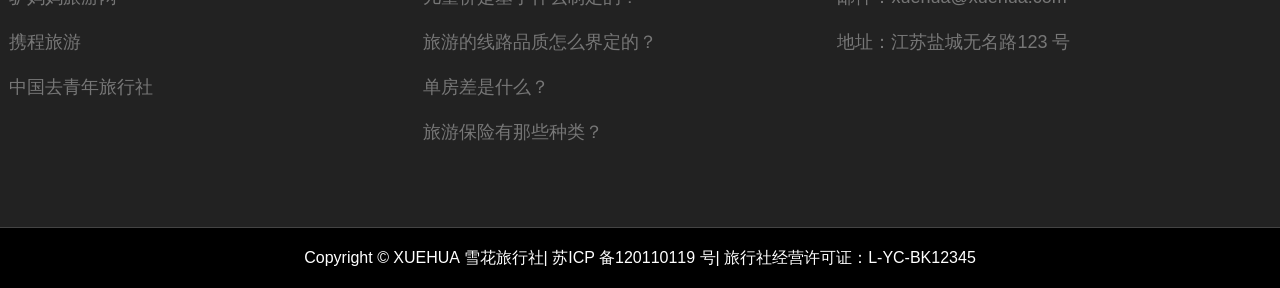
<file: src/ticket.html>
<!DOCTYPE html>
<html lang="en">
<head>
    <meta charset="UTF-8">
    <title>机票预定--旅游网站</title>
    <link href="/css/column.css" rel="stylesheet">
    <link href="/css/basic.css" rel="stylesheet">
</head>
<body>
<header>
    <nav id="nav">
        <div id="logo">
            <img alt="图片" src="/img/logo.png">
        </div>
        <ul>
            <li><a href="index.html">首页</a></li>
            <li><a href="informations.html">旅游资讯</a></li>
            <li class="active"><a href="ticket.html">机票订购</a></li>
            <li><a href="scenery.html">风景欣赏</a></li>
            <li><a href="">公司简介</a></li>
        </ul>
    </nav>
</header>
<div id="headline"
     style="    background: linear-gradient(to right bottom ,rgba(0,0,0,0.7),rgba(0,0,0,0)),url('/img/headline.jpg') no-repeat center;">
    <div class="headline">
        <hgroup>
            <h2>旅游咨询</h2>
            <p>介绍各种最新旅游信息、资讯要闻、景点攻略等</p>
        </hgroup>
    </div>
</div>
<div id="container">
    <article class="list ticket">
        <form action="">
            <h2>机票预定</h2>
            <div class="type">
                <span>航班类型<strong>单程</strong>往返</span>
            </div>
            <div class="form left">
                <p>
                    <label for="from_city">出发城市</label>
                    <input type="text" name="from_city" placeholder="城市名">
                </p>
                <p>
                    <label>返回城市</label>
                    <input type="text" placeholder="城市名">
                </p>
            </div>
            <div class="form center">
                <p>
                    <label>出发时间</label>
                    <input type="text" placeholder="时间/日期">
                </p>
                <p>
                    <label>返回时间</label>
                    <input type="text" placeholder="时间/日期">
                </p>
            </div>
            <div class="form right">
                <button type="button" class="submit">订票</button>
            </div>
        </form>
        <div class="list_news">
            <h2>最新机票</h2>
            <ul>
                <li><a href="">热门城市：</a></li>
                <li><a href="">北京</a></li>
                <li><a href="">上海</a></li>
                <li><a href="">广州</a></li>
                <li><a href="">深圳</a></li>
                <li><a href="">重庆</a></li>
                <li><a href="">成都</a></li>
                <li><a href="">杭州</a></li>
                <li><a href="">南京</a></li>
            </ul>
            <table>
                <thead>
                <tr>
                    <th>路线</th>
                    <th>日期</th>
                    <th>价格</th>
                    <th>税费</th>
                    <th>餐食</th>
                    <th>航班</th>
                    <th>预定</th>
                </tr>
                </thead>
                <tbody>
                <tr>
                    <td>北京-成都</td>
                    <td>10-15</td>
                    <td class="price">￥745</td>
                    <td>￥50</td>
                    <td>有</td>
                    <td>春秋航空</td>
                    <td><a href="" class="reserve">预定</a></td>
                </tr>
                <tr>
                    <td>北京-上海</td>
                    <td>10-15</td>
                    <td class="price">￥479</td>
                    <td>￥45</td>
                    <td>无</td>
                    <td>南方航空</td>
                    <td><a href="" class="reserve">预定</a></td>
                </tr>
                <tr>
                    <td>北京-深圳</td>
                    <td>10-15</td>
                    <td class="price">￥516</td>
                    <td>￥52</td>
                    <td>有</td>
                    <td>西部航空</td>
                    <td><a href="" class="reserve">预定</a></td>
                </tr>
                <tr>
                    <td>北京-广州</td>
                    <td>10-15</td>
                    <td class="price">￥612</td>
                    <td>￥44</td>
                    <td>有</td>
                    <td>首都航空</td>
                    <td><a href="" class="reserve">预定</a></td>
                </tr>
                <tr>
                    <td>北京-重庆</td>
                    <td>10-15</td>
                    <td class="price">￥428</td>
                    <td>￥62</td>
                    <td>有</td>
                    <td>厦门航空</td>
                    <td><a href="" class="reserve">预定</a></td>
                </tr>
                <tr>
                    <td>北京-昆明</td>
                    <td>10-15</td>
                    <td class="price">￥509</td>
                    <td>￥35</td>
                    <td>无</td>
                    <td>深圳航空</td>
                    <td><a href="" class="reserve">预定</a></td>
                </tr>
                <tr>
                    <td>北京-厦门</td>
                    <td>10-15</td>
                    <td class="price">￥893</td>
                    <td>￥73</td>
                    <td>有</td>
                    <td>深圳航空</td>
                    <td><a href="" class="reserve">预定</a></td>
                </tr>
                <tr>
                    <td>北京-长沙</td>
                    <td>10-15</td>
                    <td class="price">￥663</td>
                    <td>￥46</td>
                    <td>无</td>
                    <td>四川航空</td>
                    <td><a href="" class="reserve">预定</a></td>
                </tr>
                </tbody>
                <tfoot>
                <tr>
                    <td colspan="7"><a href="" class="ticket_more">加载更多航班...</a></td>
                </tr>
                </tfoot>
            </table>
        </div>

    </article>
    <aside class="sidebar">
        <div class="recommend sidebox">
            <h3>景点推荐</h3>
            <div class="tag">
                <ul>
                    <li><a href="">曼谷(12)</a></li>
                    <li><a href="">东京(5)</a></li>
                    <li><a href="">西双版纳(8)</a></li>

                    <li><a href="">漓江(16)</a></li>
                    <li><a href="">呼伦贝尔(4)</a></li>
                    <li><a href="">首尔(9)</a></li>

                    <li><a href="">巴厘岛(15)</a></li>
                    <li><a href="">土耳其(22)</a></li>
                    <li><a href="">夏威夷(5)</a></li>

                    <li><a href="">巴厘岛(11)</a></li>
                    <li><a href="">毛里求斯(7)</a></li>
                    <li><a href="">吉普岛(4)</a></li>

                    <li><a href="">希腊(18)</a></li>
                    <li><a href="">法瑞(8)</a></li>
                    <li><a href="">马尔代夫(9)</a></li>

                    <li><a href="">新西兰(16)</a></li>
                    <li><a href="">埃及(11)</a></li>
                    <li><a href="">迪拜(14)</a></li>

                    <li><a href="">斯里兰卡(7)</a></li>
                    <li><a href="">麦哈顿(3)</a></li>
                    <li><a href="">大阪(15)</a></li>
                </ul>
            </div>
        </div>

        <div class="hot sidebox">
            <h3>热门旅游</h3>
            <div class="figure">
                <figure>
                    <img alt="图片" src="/img/hot1.jpg">
                    <figcaption>
                        曼谷-芭提雅6日游
                    </figcaption>
                </figure>

                <figure>
                    <img alt="图片" src="/img/hot2.jpg">
                    <figcaption>
                        马尔代夫双鱼6日游
                    </figcaption>
                </figure>

                <figure>
                    <img alt="图片" src="/img/hot3.jpg">
                    <figcaption>
                        海南双飞5日游
                    </figcaption>
                </figure>

                <figure>
                    <img alt="图片" src="/img/hot4.jpg">
                    <figcaption>
                        富山大阪东京8日游
                    </figcaption>
                </figure>
            </div>
        </div>

        <div class="treasure sidebox">
            <h3>旅游百宝箱</h3>
            <div class="box">
                <a class="trea1" href="" style="background: url('/img/trea1.png') no-repeat 10px center">天气预报</a>
                <a class="trea2" href="" style="background: url('/img/trea2.png') no-repeat 10px center">火车票查询</a>
                <a class="trea3" href="" style="background: url('/img/trea3.png') no-repeat 10px center">航空查询</a>
                <a class="trea4" href=""
                   style="background: url('/img/trea4.png') no-repeat 10px center">地铁线路查询</a>
            </div>
        </div>
    </aside>
</div>
<footer id="footer">
    <div class="top">
        <div class="block left">
            <h3>合作伙伴</h3>
            <hr>
            <ul>
                <li>途牛旅游网</li>
                <li>驴妈妈旅游网</li>
                <li>携程旅游</li>
                <li>中国去青年旅行社</li>
            </ul>
        </div>
        <div class="block middle">
            <h3>旅游FAQ</h3>
            <hr>
            <ul class="faq">
                <li>旅游合同签订方式？</li>
                <li>儿童价是基于什么制定的？</li>
                <li>旅游的线路品质怎么界定的？</li>
                <li>单房差是什么？</li>
                <li>旅游保险有那些种类？</li>
            </ul>
        </div>
        <div class="block right">
            <h3>联系方式</h3>
            <hr>
            <ul>
                <li>微博：weibo.com/xuehua</li>
                <li>邮件：xuehua@xuehua.com</li>
                <li>地址：江苏盐城无名路123 号</li>
            </ul>
        </div>
    </div>
</footer>
<div class="bottom">
    Copyright © XUEHUA 雪花旅行社| 苏ICP 备120110119 号| 旅行社经营许可证：L-YC-BK12345
</div>
</body>
</html>
</file>
<file: css/basic.css>
body, ul, ol, li, h2, h3, p, hr, figure {
    padding: 0;
    margin: 0;
}

body {
    font-family: "Helvetica Neue", Helvetica, Arial, "Microsoft YaHei UI",
    "Microsoft YaHei", SimHei, "宋体", simsun, sans-serif;

}

ol, ul, li {
    list-style: none;
}

a {
    text-decoration: none;
}

input {
    border: 0;
    padding: 0;
    margin: 0;
}

header{
    width: 100%;
    min-width: 1263px;
    height: 70px;
    background: #333;
    box-shadow: 0 1px 10px rgba(0, 0, 0, 0.3);
    z-index: 999;
}

nav {
    width: 1263px;
    margin: 0 auto;
    color: #fff
}

nav #logo {
    float: left;
}

nav ul {
    float: right;
    width: 800px;
    line-height: 70px;
    text-align: center;
}

nav ul li {
    float: left;
    width: 140px;
}

nav ul li a {
    display: block;
    color: #aaa;
}

nav ul li a:hover, .active a {
    list-style: none;
    display: block;
    background: #000;
}

#footer {
    height: 361px;
    background: #222;
    clear: both;
}

.top {
    width: 1263px;
    margin: 0 auto;
}

.block {
    display: inline-block;
    width: 410px;
    height: 260px;
    text-align: left;
    vertical-align: top;
    color: #ccc;
}

.block h3 {
    font-weight: normal;
    font-size: 24px;
    margin: 20px 0 10px 0;
}

.block hr {
    border: 1px dashed #333;
    width: 90%;
}

.block ul {
    font-size: 18px;
    line-height: 2.5;
    color: #777;
}

.block .faq li:hover{
    color: #ccc;
    cursor: pointer;
}

.bottom {
    height: 60px;
    line-height: 60px;
    width: 100%;
    background: #000;
    text-align: center;
    color: #fff;
    border-top: 1px solid #444;
}
</file>
<file: css/style.css>
.search{
    width: 100%;
    min-width: 1263px;
    height: 600px;
    position: relative;
}

.search .center{
    width: 600px;
    height: 50px;
    background: #000;
    position: absolute;
    top: 50%;
    left: 50%;
    margin: -25px 0 0 -300px;
    border-radius: 10px;
    opacity: 0.6;
}

.input{
    width: 410px;
    height: 32px;
    position: absolute;
    top:50%;
    left:50%;
    margin: -15px 0 0 -270px;
    border-radius: 10px;
    background: #eee;
    line-height: 40px;
    text-align: center;
    color: #666;
    font-weight: bolder;
    font-size: 24px;
    cursor: pointer;
}

.button{
    width: 150px;
    height: 32px;
    position: absolute;
    top: 50%;
    left: 50%;
    background: #eee;
    border-radius: 10px;
    margin: -15px 0 0 145px;
    text-align: center;
    line-height: 32px;
    font-weight: bolder;
    font-size: 24px;
    cursor: pointer;
}

.tour{
    width: 1263px;
    height: 1150px;
    margin: 20px auto 0 auto;
    padding-top: 20px;
}

.news{
    text-align: center;
}

.tour h2{
    font-size: 45px;
    margin-bottom: 10px;
}

.news p{
    margin-bottom: 10px;
    margin-top: 20px;
}

.tour figure{
    position: relative;
    padding: 4px;
    text-align: center;
    width: 380px;
    border: 1px solid #ccc;
    display: inline-block;
    margin: 12px;
    border-radius: 5px;
    letter-spacing: 2px;
    transition: .3s;
}

.tour figure:hover{
    border: 5px dashed cornflowerblue;
}

.tour figure img{
    vertical-align: middle;
}

.tour .title{
    font-weight: normal;
    color: #333;
}

.sat{
    float: right;
    font-weight: normal;
    font-style: normal;
    margin: 6px;
    color: #999;
    font-size: 15px;
}

.price{
    float: left;
    color:#f60;
    font-size: 20px;
}

.type{
    position: absolute;
    left: 4px;
    top: 4px;
    background: #59b200;
    color: #fff;
    width: 80px;
    height: 20px;
    text-align: center;
    font-size: 14px;
}
</file>
<file: css/column.css>
#headline{
    height: 300px;
    width: 100%;
    min-width: 1263px;

}

.headline{
    width: 1263px;
    height: 300px;
    margin: 0 auto;
}

hgroup{
    padding: 100px 0 0 150px;
}

.headline h2{
    font-size: 45px;
    color: #eee;
    letter-spacing: 5px;
}

.headline p{
    font-size: 20px;
    color: #eee;
    letter-spacing: 5px;
}

#container{
    width: 1263px;
    margin: 30px auto;
    overflow: hidden;
}

.list{
    float: left;
    width: 900px;
}

.infos{
    width: 900px;
    height: 50px;
    background: #eee;
}

.infos_left{
    float: left;
    line-height: 48px;
    text-align: center;
}

.infos_left li{
    display: inline-block;
    width: 150px;
    height: 48px;
}

.infos_left li a{
    display: block;
    color: #666;
    cursor: pointer;
}

.infos_left li:first-child{
    background: #fff;
    position: relative;
    border-top: 2px solid #458b00;
    left: 1px;
}

.infos_right{
    float: right;
    width: 300px;
    height: 50px;
    line-height: 50px;
    text-align: center;
    margin-right: 30px;
}

.infos_right li{
    display: inline-block;
    width:60px;
}

.infos_right li a:hover,.infos_right li a.selected{
    color:#fff;
    background: #458b00;
}

.infos_right li a{
    color: #666666;
    width: 60px;
    padding: 5px;
    font-size: 14px;
}

.tour{
    width: 900px;
    height: 231px;
    margin-top: 20px;
    position: relative;
    border:1px solid #ccc;
    color: #666666;
}

.tour img{
    float: left;
}

.tour .description{
    float: right;
    width: 500px;
    height: 200px;
    padding: 10px 0 0 20px;
}

.description h3{
    font-size: 24px;
    width: 300px;
    font-weight: normal;
}

.description p{
    font-size: 14px;
    line-height: 2;
    width: 300px;
    margin-top: 10px;
}

.description ol li{
    font-size: 16px;
    width: 300px;
    margin-top: 10px;
    height: 20px;
    line-height: 20px;
}

.description ol li mark{
    color: #458b00;
    border:1px solid #458b00;
    padding: 0 5px;
    background: #fff;
    border-radius: 5px;
}

.description .type{
    position: absolute;
    background: #59b200;
    color: #ffffff;
    left: 0;
    top: 0;
    width: 80px;
    text-align: center;
    height: 20px;
    line-height: 20px;
    font-size: 14px;
}

.description .disc{
    position: absolute;
    top: 0;
    right: 0;
    width: 52px;
    height: 52px;

}

.description .disc span{
    display: block;
    width: 52px;
    height: 52px;
    padding: 5px 0 0 0;
    color: #ff7a4d;
    font-size: 14px;
    text-indent: 7px;
    transform: rotate(45deg);
}

.description .buy{
    position: absolute;
    top: 50px;
    right: 20px;
}

.buy .price{
    color: #ff6600;
    font-size: 20px;
}

.price strong{
    font-size: 36px;
}

.price s{
    color: #999;
    font-size: 19px;
}

.buy .reserve a{
    display: block;
    background: #ff8800;
    width: 150px;
    height: 50px;
    border-radius: 5px;
    line-height: 50px;
    text-align: center;
    color: #fff;
    font-size: 20px;
    margin-top: 10px;
    transition: .3s;
}

.buy .reserve a:hover{
    background: lightblue;
    color: black;
    font-weight: bolder;
}

.description .footer{
    width: 500px;
    height: 28px;
    line-height: 28px;
    text-indent: 20px;
    position: absolute;;
    bottom: 2px;
    letter-spacing: 2px;
    background: #fafafa;
}

.description .footer time{
    color:cornflowerblue;
}

.list .more{
    width: 200px;
    height: 50px;
    line-height: 50px;
    text-align: center;
    margin: 0px auto;
    margin-top: 20px;
    border:1px solid #ccc;
    border-radius: 5px;
    background: #fafafa;
    cursor: pointer;
    font-size: 18px;
    color: #666;
}

.sidebar{
    float: right;
    width: 340px;
    color: #666;
}

.sidebox{
    height: 400px;
    text-align: center;
    margin-bottom: 20px;
    border: 1px solid #ccc;
}

.sidebox h3{
    font-size: 20px;
    font-weight: normal;
    letter-spacing: 1px;
    height: 48px;
    line-height: 48px;
    background: #fafafa;
    text-align: left;
    text-indent: 20px;
    margin-bottom: 5px;
}

.sidebox li{
    display: inline-block;
    height: 45px;
    width: 100px;
    margin: 2px;
    line-height: 45px;
    color: #fff;
    background: #eee;
}

.tag li a{
    color: #999;
    transition: .3s;
}

.tag li a:hover{
    background: #458b00;
    color: #eeeeee;
    display: block;
}

.sidebox .figure{
    width: 340px;
    text-align: center;

}

.sidebox .figure figure:hover{
    border:3px dashed #ff6600;
}

.figure figure{
    display: inline-block;
    padding: 5px;
    transition: .3s;
}

.figure figcaption{
    color: #666;
}

.box{
    padding: 10px 0 10px 0;
}

.box a{
    width: 150px;
    height: 45px;
    line-height: 45px;
    text-indent: 10px;
    font-size: 16px;
    display: inline-block;
    color: #999;
    margin: 2px;
    transition: .3s;
}

.box a:hover{
    border: 2px dashed black;
}

.treasure{
    height: 170px;
}

.ticket{
    font-size: 20px;
    color: #666;
}

.ticket form h2{
    height: 50px;
    line-height: 50px;
    font-size: 40px;
    font-weight: normal;
    padding: 5px 0 10px 0;
    border-bottom: 1px dashed #999;
}

form .type{
    margin: 20px 0 10px 0;
}

form .type span{
    display: block;
}

form .type strong{
    padding: 5px 10px;
    background: #458b00;
    color: #fff;
    margin: 0 20px 0 10px;
    height: 30px;
    line-height: 30px;
    text-align: center;
    border-radius: 4px;
}

form input{
    width: 250px;
    height: 30px;
    border: 1px solid #ccc;
    border-radius: 5px;
    font-size: 18px;
    margin: 0 0 0 12px;
    padding: 5px;
    outline: none;
}

.form{
    line-height: 3;
}

.ticket form .left{
    display: inline-block;
    width: 43%;
}

.ticket form .center{
    display: inline-block;
    width: 43%;
}

.ticket form .right{
    display: inline-block;
    width: 9%;
}

.ticket form .right .submit{
    width: 100px;
    height: 100px;
    background: #f60;
    text-align: center;
    line-height: 100px;
    font-size: 30px;
    color: white;
    font-weight: bold;
    border-radius: 10px;
    position: relative;
    bottom: 25px;
    cursor: pointer;
    letter-spacing: 2px;
    border: none;
    transition: .5s;
}

.ticket form .right .submit:hover{
    background: lightblue;
    color: black;
}

.list_news{
    color:#666;
}

.list_news h2{
    height: 50px;
    line-height: 50px;
    border-bottom: 1px dashed #999;
    padding: 5px 0 10px 0;
    font-size: 50px;
    font-weight: normal;
}

.list_news ul{
    margin: 10px 0 20px 0;
}

.list_news ul li{
    display: inline-block;
    width: 50px;
    height: 30px;
    line-height: 30px;
}

.list_news ul li:first-child{
    width: 120px;
    height: 30px;
}

.list_news ul li:nth-child(2) a{
    background: #458b00;
    margin-left: -5px;
    color:#fff;
    border-radius: 3px;
}

.list_news ul li a{
    color: #666;
    display: block;
    padding: 0 5px 0 5px;
    text-align: center;
}

.list_news table{
    border: 1px solid #ccc;
    width: 100%;
    text-align: center;
    border-collapse: collapse;
}

.list_news table tr:nth-child(2n){
    background: #fafafa;
}

.list_news table tr:hover{
    background: #eee;
}

.list_news table tr,.list_news table th{
    border-bottom: 1px solid #ccc;
    height: 50px;
}

.list_news table tr .price{
    color: #f60;
    font-weight: bold;
}

.list_news table tr td .reserve{
    display: inline-block;
    background: #f60;
    width: 80px;
    height: 35px;
    line-height: 35px;
    color: #fff;
    border-radius: 5px;
    text-align: center;
    transition: .5s;
}

.list_news table tr td .reserve:hover{
    background: lightblue;
    color: black;
}

.list_news table tr td .ticket_more{
    color: #666;
    transition: .5s;
}

.list_news table tr td .ticket_more:hover{
    color: red;
    font-size: 40px;
}

.list {
    color: #666;
}

.list h2 {
    font-size: 50px;
    font-weight: normal;
    margin-bottom: 10px;
    border-bottom: 1px dashed #666;
    padding: 0 0 15px 0;
}

.scenery figure {
    padding: 4px;
    width: 433px;
    border: 1px solid #ccc;
    text-align: center;
    letter-spacing: 1px;
    border-radius: 5px;
    display: inline-block;
    margin: 10px 3px 5px 0;
}

.scenery figure img {
    vertical-align: middle;
}

.scenery  figcaption {
    line-height: 1.5;
    padding: 10px 0 10px 0;
    font-size: 16px;
}

.about h2{
    font-size: 45px;
}

.about p{
    text-indent: 2em;
    padding: 10px 0 10px 0;
    line-height: 2;
}

.about .address{
    margin: 60px 0 0 0;
}

.address address{
    line-height: 1.5;
    font-size: 16px;
    font-style: normal;
    margin-top: 20px;
}
</file>
